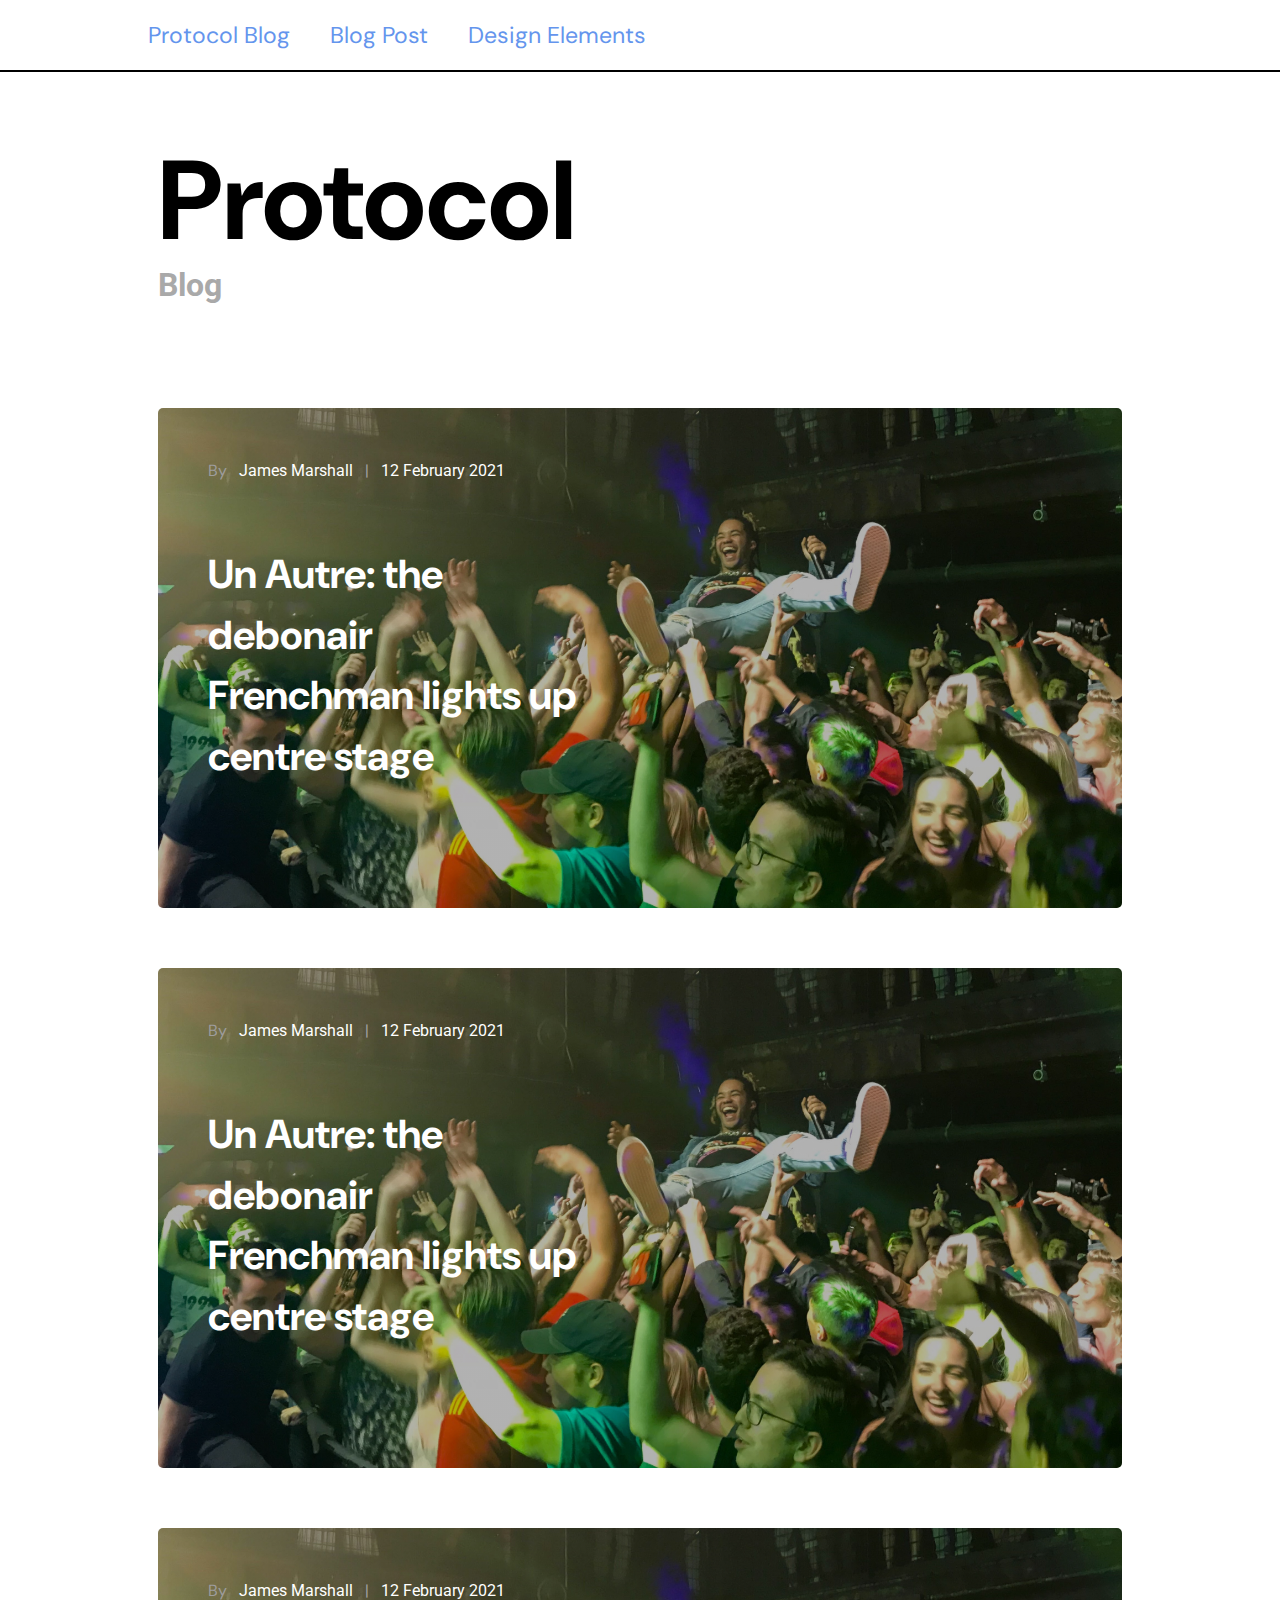
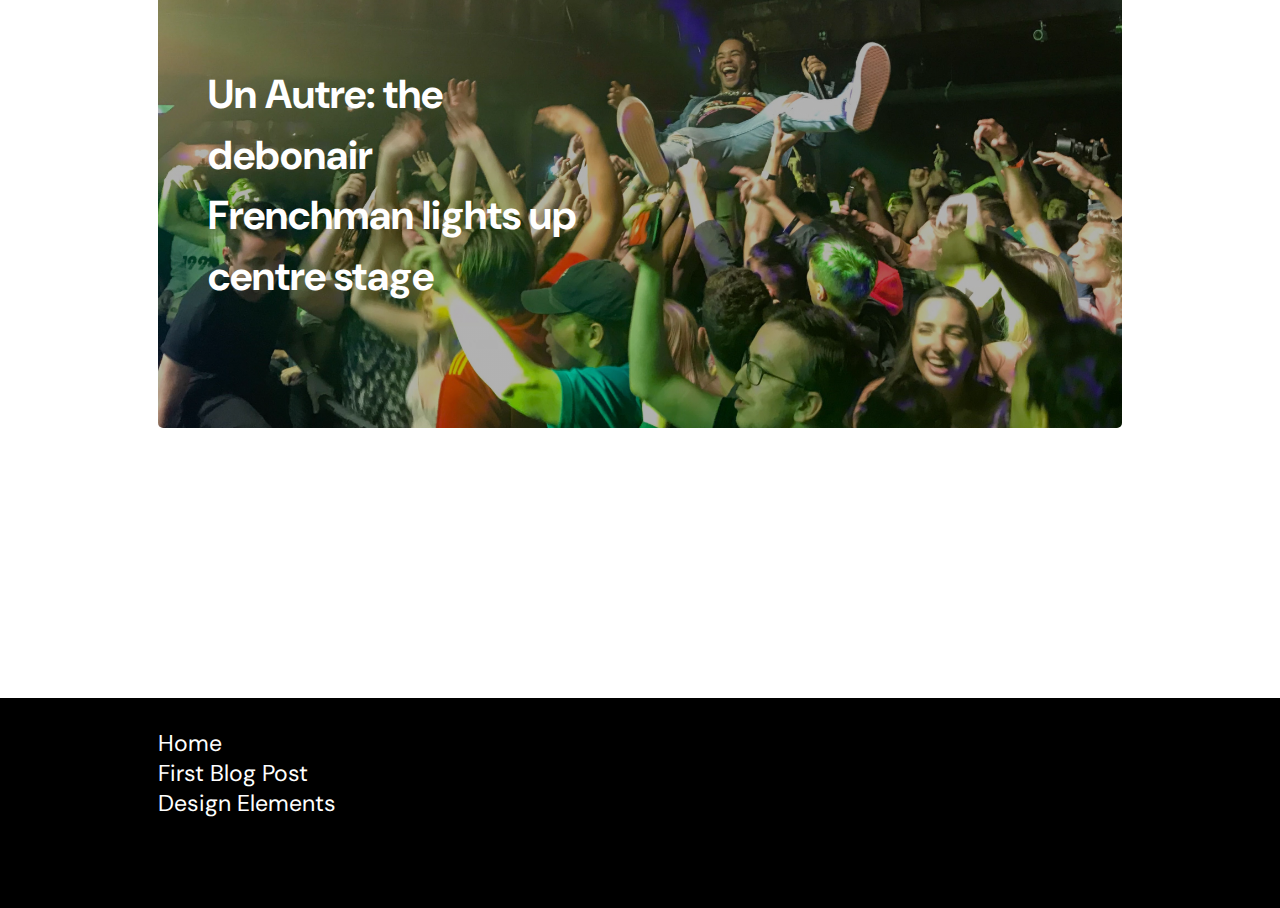
<file: index.html>
<!DOCTYPE html>
<html lang="en">
  <head>
    <meta charset="UTF-8" />
    <meta name="viewport" content="width=device-width, initial-scale=1.0" />
    <meta http-equiv="X-UA-Compatible" content="ie=edge" />
    <title>Protocol Blog</title>
    <link rel="stylesheet" href="/styles/blog-main-style.css" />
  </head>
  <body>
    <header>
      <div id="sticky-header">
        <div id="header-content">
          <ul>
            <li class="header-nav-links">
              <a href="/index.html">Protocol Blog</a>
            </li>
          </ul>
          <ul>
            <li class="header-nav-links">
              <a href="/html/blog-post1.html">Blog Post</a>
            </li>
          </ul>
          <ul>
            <li class="header-nav-links">
              <a href="/html/design-system.html">Design Elements</a>
            </li>
          </ul>
        </div>
      </div>
    </header>
    <div id="content">
      <nav>
        <h1 id="logo">Protocol</h1>
        <h5 class="darkgrey-font">Blog</h5>
      </nav>
      <main>
        <div id="blog-card-image-background">
          <a href="/html/blog-post1.html">
            <div id="blog-cards-container">
              <div id="card-date">
                <p>
                  <span>By &nbsp </span> James Marshall
                  <span> &nbsp | &nbsp </span> 12 February 2021
                </p>
              </div>
              <div id="card-title">
                <h6>Un Autre: the debonair Frenchman lights up centre stage</h6>
              </div>
            </div>
          </a>
        </div>
        <div id="blog-card-image-background">
          <a href="/html/blog-post1.html">
            <div id="blog-cards-container">
              <div id="card-date">
                <p>
                  <span>By &nbsp </span> James Marshall
                  <span> &nbsp | &nbsp </span> 12 February 2021
                </p>
              </div>
              <div id="card-title">
                <h6>Un Autre: the debonair Frenchman lights up centre stage</h6>
              </div>
            </div>
          </a>
        </div>
        <div id="blog-card-image-background">
          <a href="/html/blog-post1.html">
            <div id="blog-cards-container">
              <div id="card-date">
                <p>
                  <span>By &nbsp </span> James Marshall
                  <span> &nbsp | &nbsp </span> 12 February 2021
                </p>
              </div>
              <div id="card-title">
                <h6>Un Autre: the debonair Frenchman lights up centre stage</h6>
              </div>
            </div>
          </a>
        </div>
      </main>
    </div>
    <footer>
      <div id="links-container">
        <ul>
          <li><a href="/index.html">Home</a></li>
          <li><a href="/html/blog-post1.html">First Blog Post</a></li>
          <li><a href="/html/design-system.html">Design Elements</a></li>
        </ul>
      </div>
    </footer>
  </body>
</html>
</file>
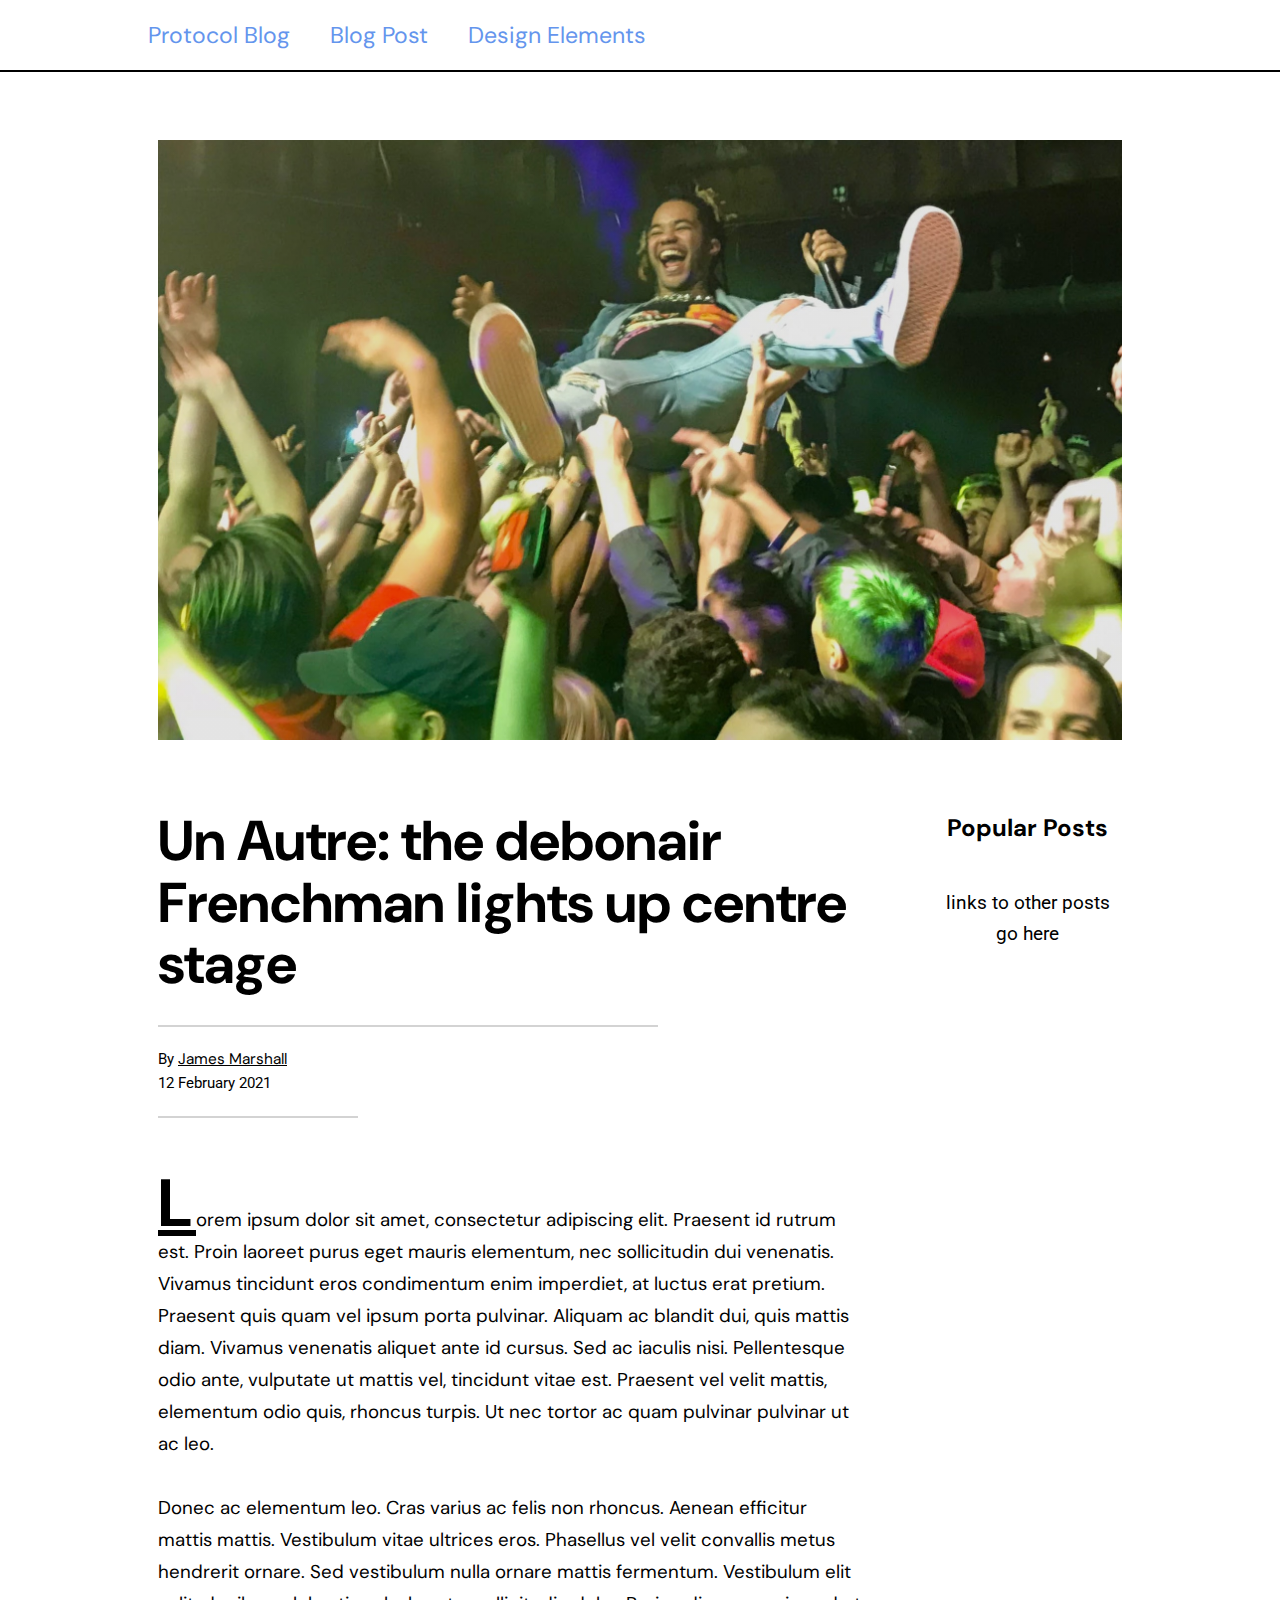
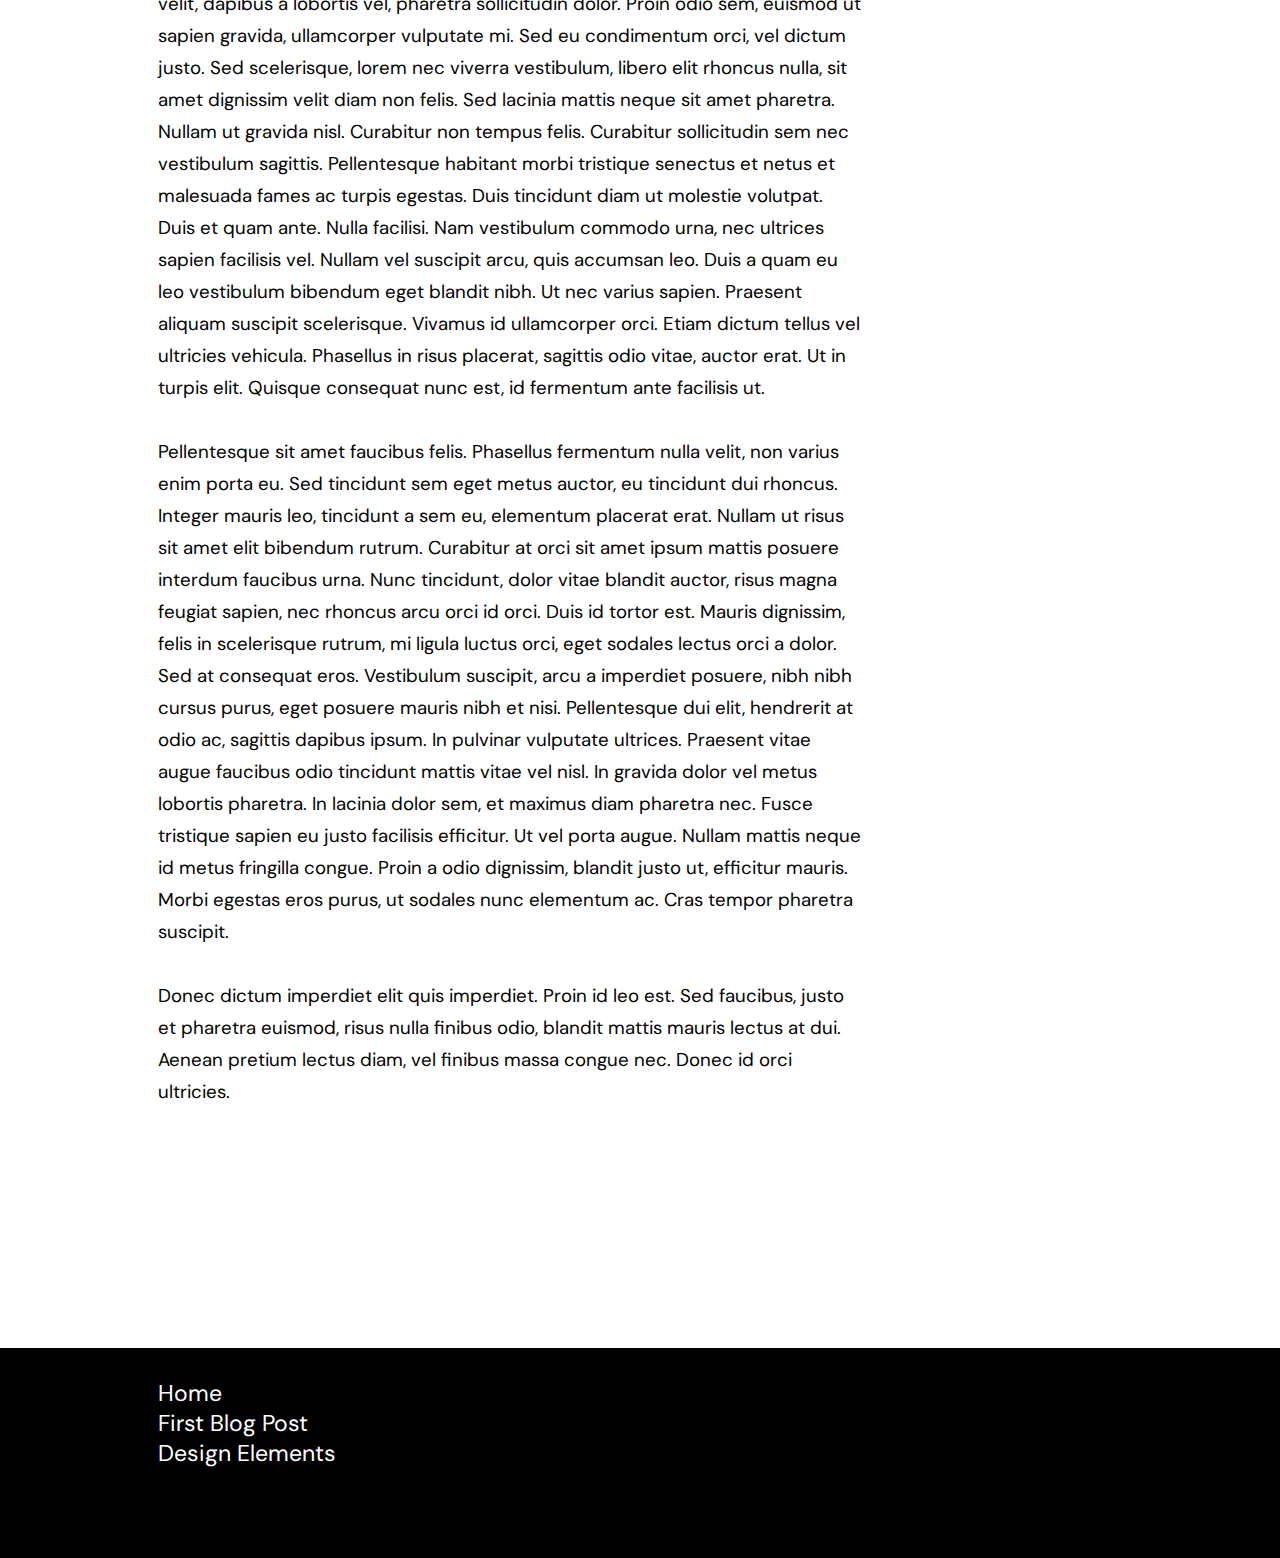
<file: html/blog-post1.html>
<!DOCTYPE html>
<html lang="en">
  <head>
    <meta charset="UTF-8" />
    <meta name="viewport" content="width=device-width, initial-scale=1.0" />
    <meta http-equiv="X-UA-Compatible" content="ie=edge" />
    <title>Protocol Blog Post</title>
    <link rel="stylesheet" href="/styles/blog-post-style.css" />
  </head>
  <body>
    <header>
      <div id="sticky-header">
        <div id="header-content">
          <ul>
            <li class="header-nav-links">
              <a href="/index.html">Protocol Blog</a>
            </li>
          </ul>
          <ul>
            <li class="header-nav-links">
              <a href="/html/blog-post1.html">Blog Post</a>
            </li>
          </ul>
          <ul>
            <li class="header-nav-links">
              <a href="/html/design-system.html">Design Elements</a>
            </li>
          </ul>
        </div>
      </div>
    </header>
    <div id="content">
      <nav>
        <div class="parallax"></div>
        <div style="height:0px;background-color:white"></div>
      </nav>
      <div id="title">
        <h2>
          Un Autre: the debonair Frenchman lights up centre stage
        </h2>
        <div id="border"></div>
        <div id="author-blog-post">
          <p>
            By <span>James Marshall</span><br />
            12 February 2021
          </p>
        </div>
      </div>

      <main>
        <article id="article-body">
          Lorem ipsum dolor sit amet, consectetur adipiscing elit. Praesent id
          rutrum est. Proin laoreet purus eget mauris elementum, nec
          sollicitudin dui venenatis. Vivamus tincidunt eros condimentum enim
          imperdiet, at luctus erat pretium. Praesent quis quam vel ipsum porta
          pulvinar. Aliquam ac blandit dui, quis mattis diam. Vivamus venenatis
          aliquet ante id cursus. Sed ac iaculis nisi. Pellentesque odio ante,
          vulputate ut mattis vel, tincidunt vitae est. Praesent vel velit
          mattis, elementum odio quis, rhoncus turpis. Ut nec tortor ac quam
          pulvinar pulvinar ut ac leo. <br /><br />Donec ac elementum leo. Cras
          varius ac felis non rhoncus. Aenean efficitur mattis mattis.
          Vestibulum vitae ultrices eros. Phasellus vel velit convallis metus
          hendrerit ornare. Sed vestibulum nulla ornare mattis fermentum.
          Vestibulum elit velit, dapibus a lobortis vel, pharetra sollicitudin
          dolor. Proin odio sem, euismod ut sapien gravida, ullamcorper
          vulputate mi. Sed eu condimentum orci, vel dictum justo. Sed
          scelerisque, lorem nec viverra vestibulum, libero elit rhoncus nulla,
          sit amet dignissim velit diam non felis. Sed lacinia mattis neque sit
          amet pharetra. Nullam ut gravida nisl. Curabitur non tempus felis.
          Curabitur sollicitudin sem nec vestibulum sagittis. Pellentesque
          habitant morbi tristique senectus et netus et malesuada fames ac
          turpis egestas. Duis tincidunt diam ut molestie volutpat. Duis et quam
          ante. Nulla facilisi. Nam vestibulum commodo urna, nec ultrices sapien
          facilisis vel. Nullam vel suscipit arcu, quis accumsan leo. Duis a
          quam eu leo vestibulum bibendum eget blandit nibh. Ut nec varius
          sapien. Praesent aliquam suscipit scelerisque. Vivamus id ullamcorper
          orci. Etiam dictum tellus vel ultricies vehicula. Phasellus in risus
          placerat, sagittis odio vitae, auctor erat. Ut in turpis elit. Quisque
          consequat nunc est, id fermentum ante facilisis ut.
          <br /><br />Pellentesque sit amet faucibus felis. Phasellus fermentum
          nulla velit, non varius enim porta eu. Sed tincidunt sem eget metus
          auctor, eu tincidunt dui rhoncus. Integer mauris leo, tincidunt a sem
          eu, elementum placerat erat. Nullam ut risus sit amet elit bibendum
          rutrum. Curabitur at orci sit amet ipsum mattis posuere interdum
          faucibus urna. Nunc tincidunt, dolor vitae blandit auctor, risus magna
          feugiat sapien, nec rhoncus arcu orci id orci. Duis id tortor est.
          Mauris dignissim, felis in scelerisque rutrum, mi ligula luctus orci,
          eget sodales lectus orci a dolor. Sed at consequat eros. Vestibulum
          suscipit, arcu a imperdiet posuere, nibh nibh cursus purus, eget
          posuere mauris nibh et nisi. Pellentesque dui elit, hendrerit at odio
          ac, sagittis dapibus ipsum. In pulvinar vulputate ultrices. Praesent
          vitae augue faucibus odio tincidunt mattis vitae vel nisl. In gravida
          dolor vel metus lobortis pharetra. In lacinia dolor sem, et maximus
          diam pharetra nec. Fusce tristique sapien eu justo facilisis
          efficitur. Ut vel porta augue. Nullam mattis neque id metus fringilla
          congue. Proin a odio dignissim, blandit justo ut, efficitur mauris.
          Morbi egestas eros purus, ut sodales nunc elementum ac. Cras tempor
          pharetra suscipit. <br /><br />Donec dictum imperdiet elit quis
          imperdiet. Proin id leo est. Sed faucibus, justo et pharetra euismod,
          risus nulla finibus odio, blandit mattis mauris lectus at dui. Aenean
          pretium lectus diam, vel finibus massa congue nec. Donec id orci
          ultricies.
        </article>
      </main>
      <section>
        <h6>Popular Posts</h6>
        <br />
        <br />
        <p class="link">links to other posts go here</p>
      </section>
    </div>
    <footer>
      <div id="links-container">
        <ul>
          <li><a href="/index.html">Home</a></li>
          <li><a href="/html/blog-post1.html">First Blog Post</a></li>
          <li><a href="/html/design-system.html">Design Elements</a></li>
        </ul>
      </div>
    </footer>
  </body>
</html>
</file>
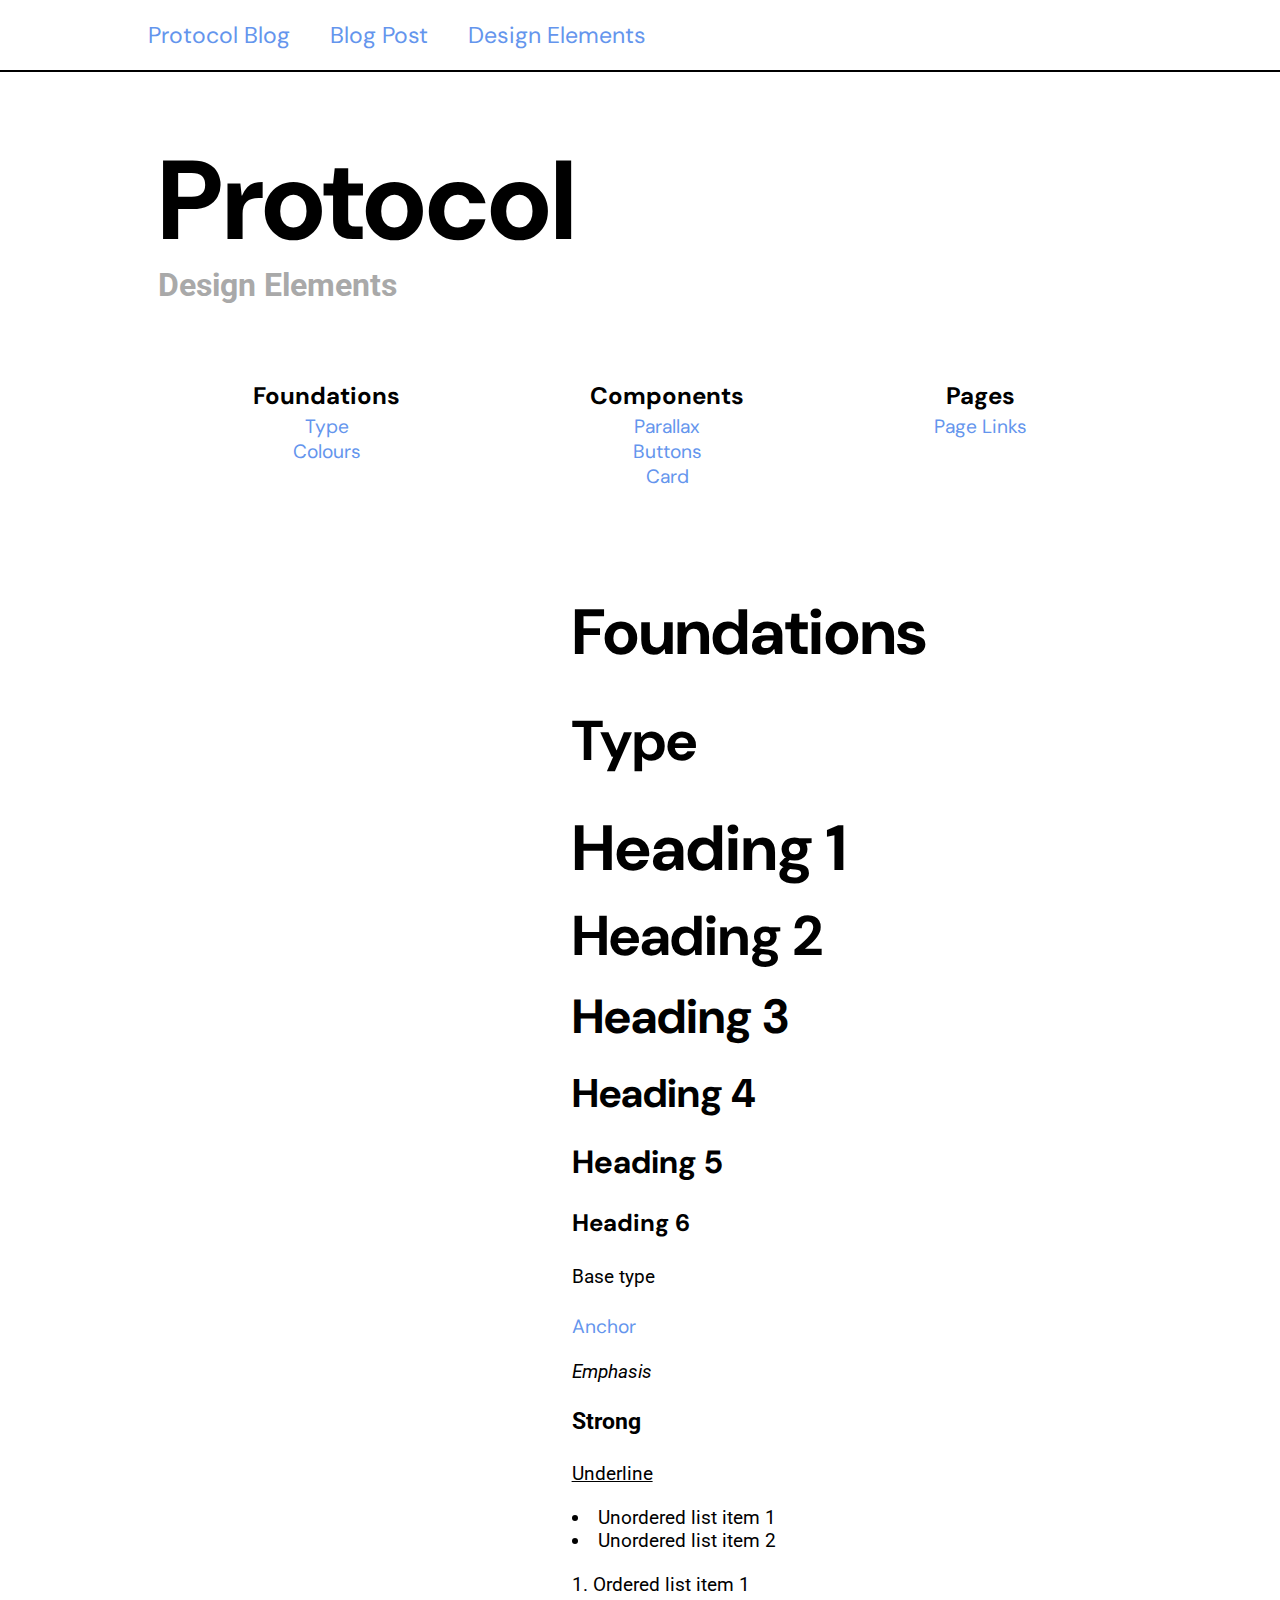
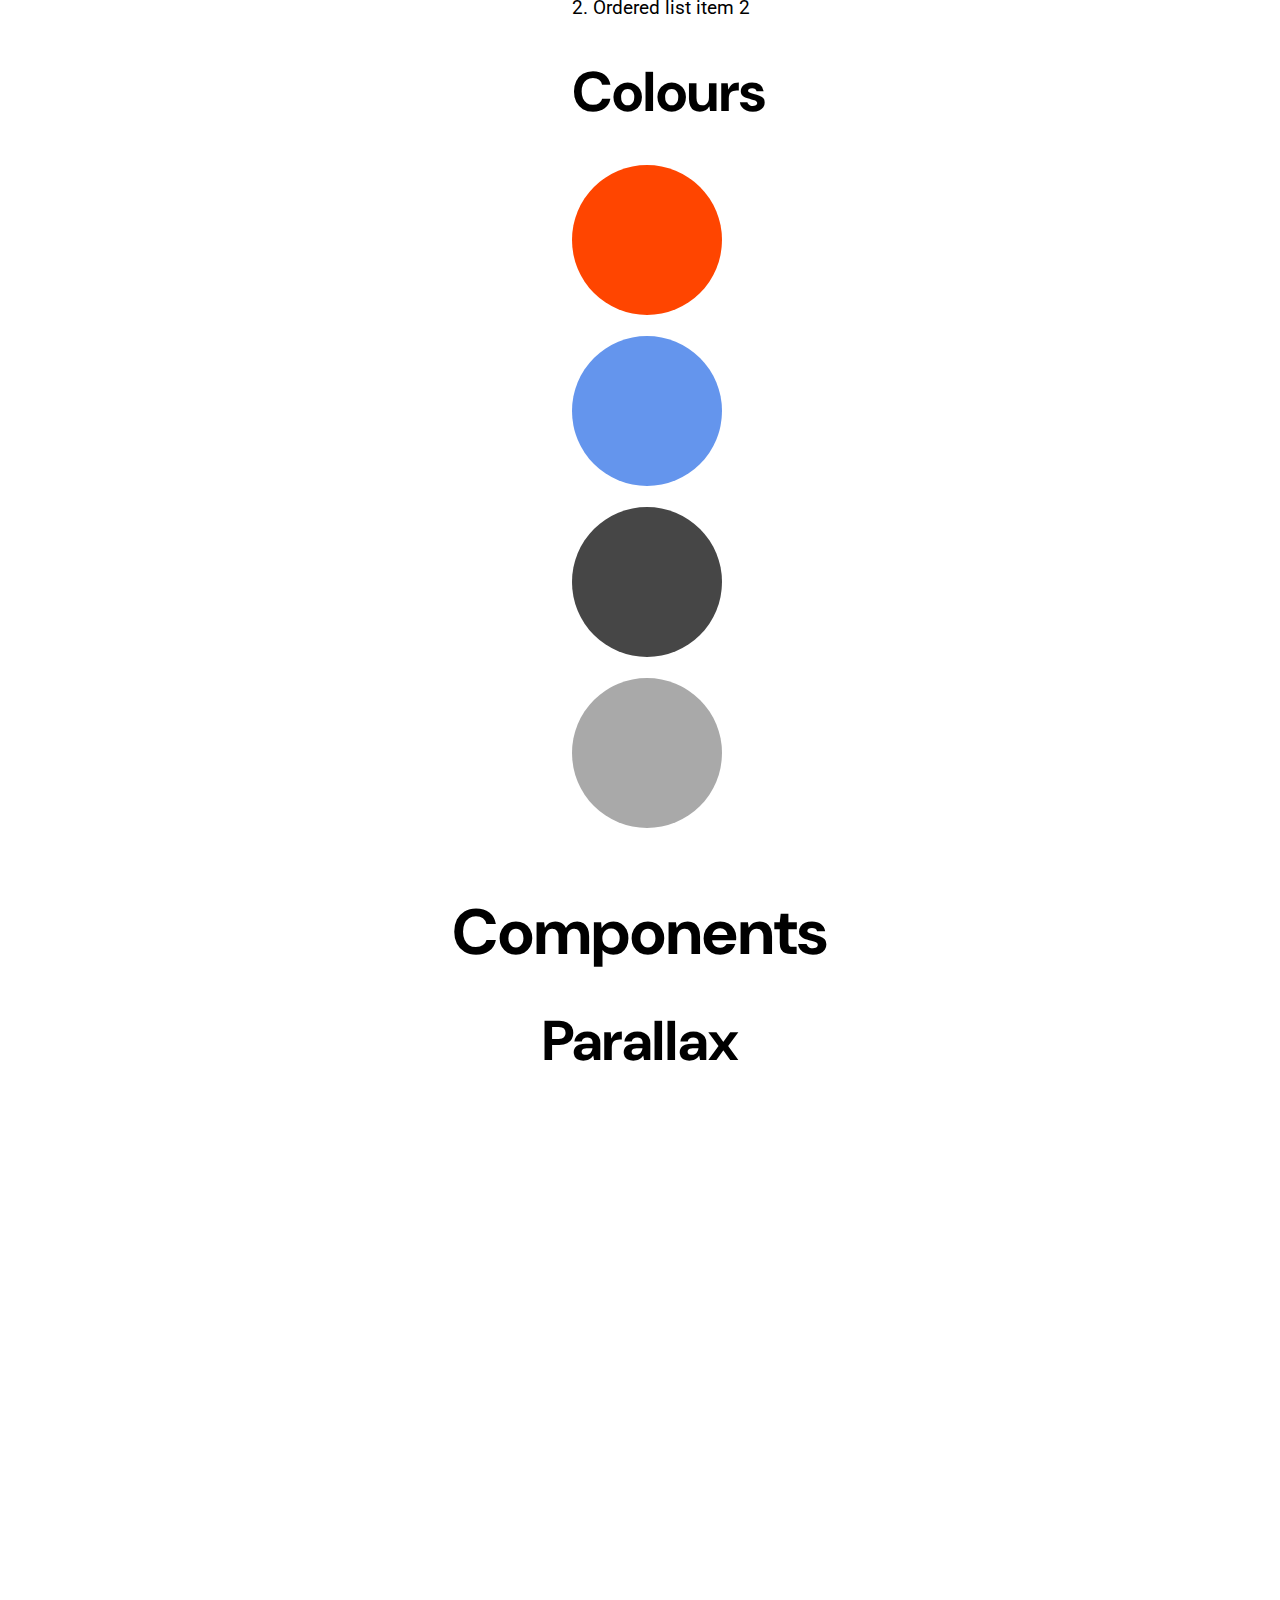
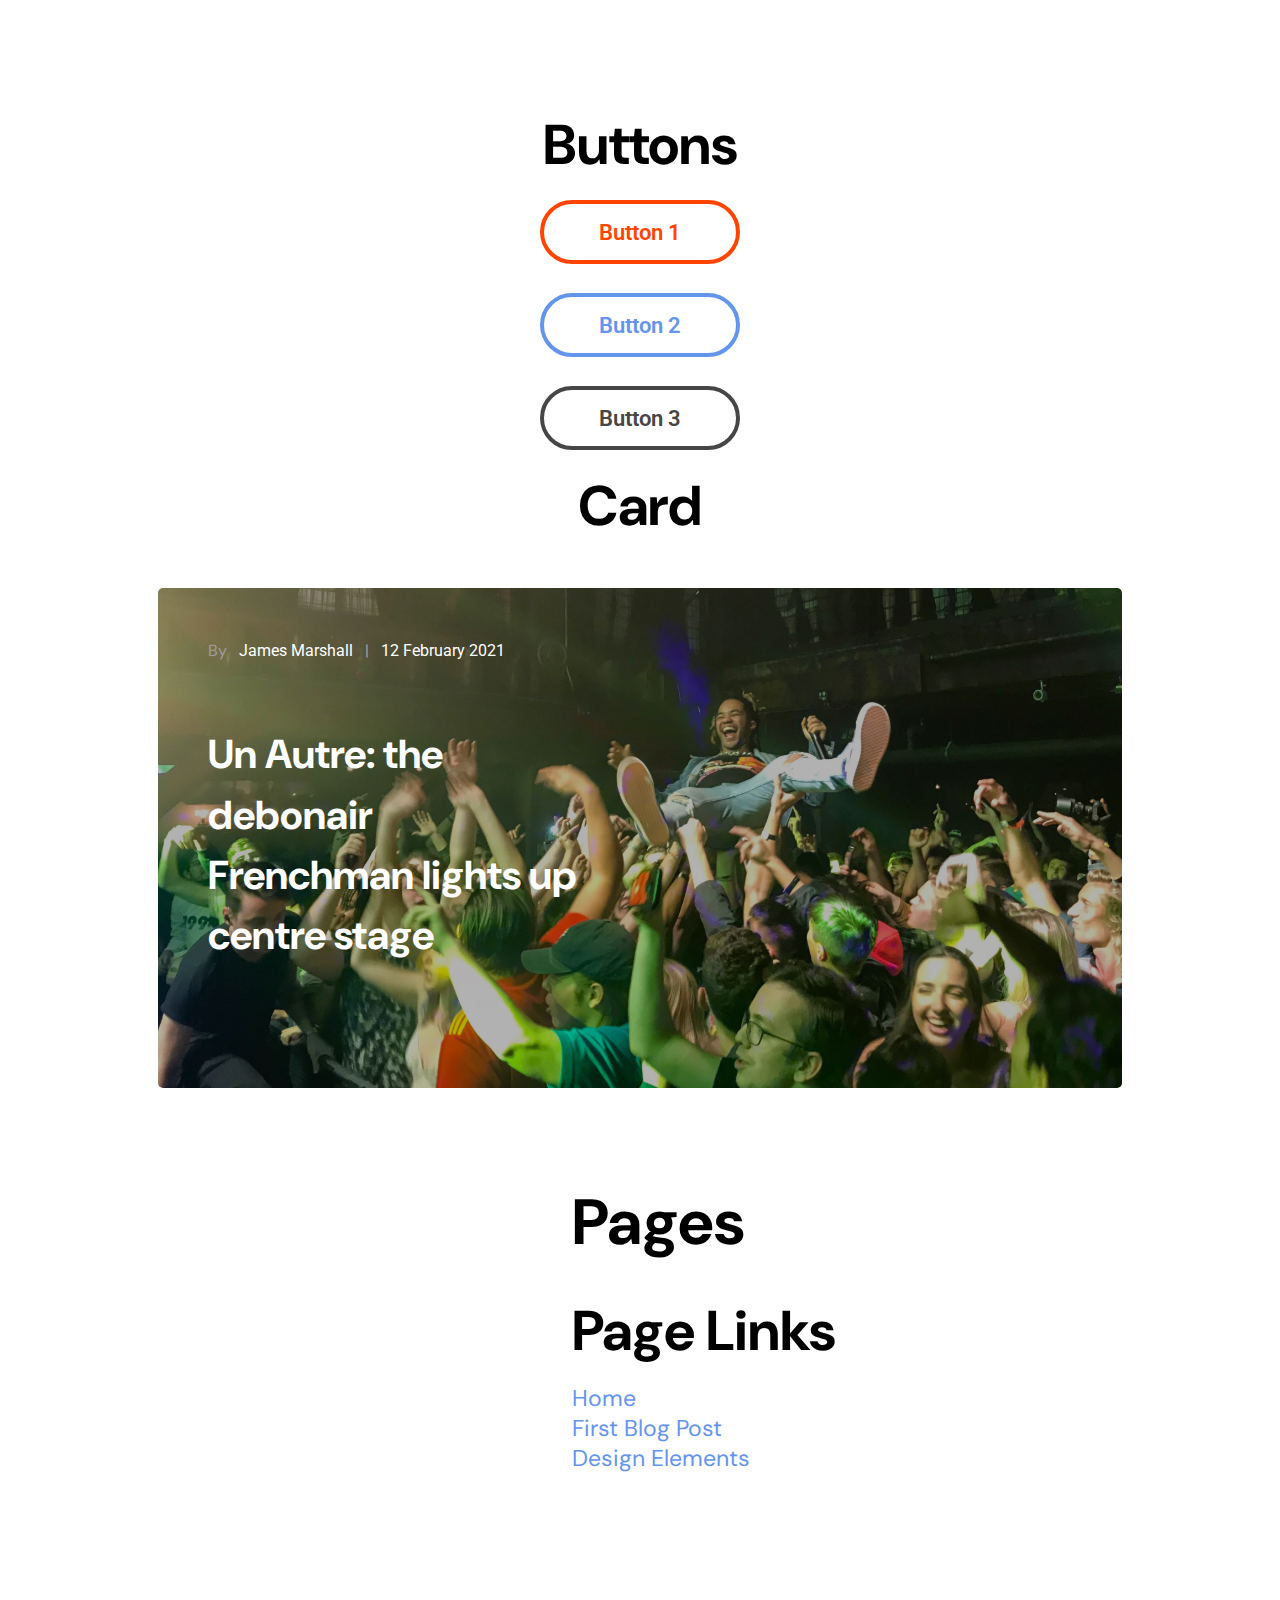
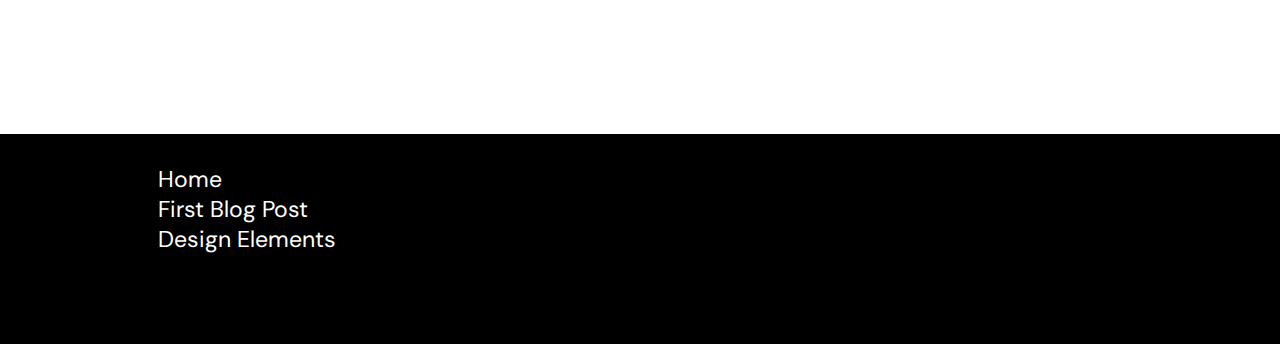
<file: html/design-system.html>
<!DOCTYPE html>
<html lang="en">
  <head>
    <meta charset="UTF-8" />
    <meta name="viewport" content="width=device-width, initial-scale=1.0" />
    <meta http-equiv="X-UA-Compatible" content="ie=edge" />
    <title>Protocol Blog Design</title>
    <link rel="stylesheet" href="/styles/design-system-style.css" />
  </head>
  <body>
    <header>
      <div id="sticky-header">
        <div id="header-content">
          <ul>
            <li class="header-nav-links">
              <a href="/index.html">Protocol Blog</a>
            </li>
          </ul>
          <ul>
            <li class="header-nav-links">
              <a href="/html/blog-post1.html">Blog Post</a>
            </li>
          </ul>
          <ul>
            <li class="header-nav-links">
              <a href="/html/design-system.html">Design Elements</a>
            </li>
          </ul>
        </div>
      </div>
    </header>
    <div id="content">
      <nav>
        <h1 id="logo">Protocol</h1>
        <h5 class="darkgrey-font">Design Elements</h5>
      </nav>
      <main id="main1">
        <h1 id="foundations">Foundations</h1></br></br>
        <h2 id="type">Type</h2></br></br>
        <h1>Heading 1</h1></br>
        <h2>Heading 2</h2></br>
        <h3>Heading 3</h3></br>
        <h4>Heading 4</h4></br>
        <h5>Heading 5</h5></br>
        <h6>Heading 6</h6></br>
        <p>Base type</p></br>
        <a href="">Anchor</a><br /></br>
        <em>Emphasis</em></br></br>
        <p><b>Strong</b></p></br>
        <u>Underline</u></br></br>
        <ul>
          <li>Unordered list item 1</li>
          <li>Unordered list item 2</li>
        </ul></br>
        <ol>
          <li>Ordered list item 1</li>
          <li>Ordered list item 2</li>
        </ol></br></br>
        <h2 id="colours">Colours</h2></br></br>
        <div class="design-system-colour orangered"></div></br>
        <div class="design-system-colour cornflowerblue"></div></br>
        <div class="design-system-colour charcoal"></div></br>
        <div class="design-system-colour darkgrey"></div>
      </main>

      <main id="main2">
        <h1 id="components">Components</h1></br></br>
        <h2 id="parallax">Parallax</h2></br>
        <div class="parallax"></div>
        <div style="height:0px;background-color:white"></div></br>
        <h2 id="buttons">Buttons</h2></br>
        <button class="button-1">Button 1</button><br /></br>
        <button class="button-2">Button 2</button><br /></br>
        <button class="button-3">Button 3</button><br /></br>
        <h2 id="card">Card</h2></br>
        <div id="blog-card-image-background">
          <a href="/html/blog-post1.html">
            <div id="blog-cards-container">
              <div id="card-date">
                <p>
                  <span>By &nbsp </span> James Marshall
                  <span> &nbsp | &nbsp </span> 12 February 2021
                </p>
              </div>
              <div id="card-title">
                <h6>Un Autre: the debonair Frenchman lights up centre stage</h6>
              </div>
            </div>
          </a>
        </div>
      </main>
      <main id="main3">
        <h1 id="pages">Pages</h1> <br /><br />
        <h2 id="page-links">Page Links</h2><br />
        <ul>
          <li class="page-links"><a href="/index.html">Home</a></li>
          <li class="page-links">
            <a href="/html/blog-post1.html">First Blog Post</a>
          </li>
          <li class="page-links">
            <a href="/html/design-system.html">Design Elements</a>
          </li>
        </ul></br>
      </main>
      <section>
        <section class="main-design-system-components1">
          <h6>Foundations</h6>
          <a href="#type">Type</a>
          <a href="#colours">Colours</a>
          </ul>
        </section>
        <section class="main-design-system-components2">
          <h6>Components</h6>
          <a href="#parallax">Parallax</a>
          <a href="#buttons">Buttons</a>
          <a href="#card">Card</a>
        </section>
        <section class="main-design-system-components3"><h6>Pages</h6>
          <a href="#page-links">Page Links</a>
        </section>
      </section>
    </div>
    <footer>
      <div id="links-container">
        <ul>
          <li><a href="/index.html">Home</a></li>
          <li><a href="/html/blog-post1.html">First Blog Post</a></li>
          <li><a href="/html/design-system.html">Design Elements</a></li>
        </ul>
      </div>
      </footer>
  </body>
</html>
</file>
<file: styles/blog-main-style.css>
@import "/styles/style.css" screen;
@import "/styles/header-style.css" screen;
@import "/styles/card-effects.css" screen and (min-width: 760px);
@import "/styles/footer-style.css" screen;

/* #content {
  display: grid;
  grid-template-columns: repeat(4, 1fr);
  grid-auto-rows: minmax(200px, auto);
  max-width: 960px;
  margin: 0 auto;
  grid-gap: 10px;
  grid-template-areas:
    "header header header header"
    "nav nav nav nav"
    "section section section main"
    "main main main main"
    "main main main main"
    
    "footer footer footer footer";
} */
@media screen and (min-width: 760px) {
  #content {
    display: grid;
    grid-template-columns: repeat(4, 1fr);
    grid-auto-rows: minmax(200px, auto);
    max-width: 80%;
    margin: 0 auto;
    grid-gap: 10px;
    grid-template-areas:
      "nav nav nav nav"
      "main main main main"
      "footer footer footer footer";
  }
}
#content > * {
  padding: 30px;
}
header {
  margin-bottom: 10px;
}
nav {
  grid-area: nav;
  display: flex;
  flex-direction: column;
  text-align: left !important;
}
main {
  grid-area: main;
  max-height: auto;
  display: flex;
  flex-direction: column;
}
section {
  grid-area: section;
}
footer {
  grid-area: footer;
}
</file>
<file: styles/blog-post-style.css>
@import "/styles/style.css" screen;
@import "/styles/header-style.css" screen;
@import "/styles/parrallax.css" screen and (min-width: 760px);
@import "/styles/footer-style.css" screen;
* {
  margin: 0;
  padding: 0;
  list-style: none;
  text-decoration: none;
  /* border: 1px solid red !important; */
}
body {
  font-family: "Franklin Gothic Medium", "Arial Narrow", Arial, sans-serif;
  text-align: center;
}
/* #content {
  display: grid;
  grid-template-columns: repeat(4, 1fr);
  grid-auto-rows: minmax(200px, auto);
  max-width: 960px;
  margin: 0 auto;
  grid-gap: 10px;
  grid-template-areas:
    "header header header header"
    "nav nav nav nav"
    "section section section main"
    "main main main main"
    "main main main main"
    
    "footer footer footer footer";
} */
@media screen and (min-width: 760px) {
  #content {
    display: grid;
    grid-template-columns: repeat(4, 1fr);
    grid-auto-rows: minmax(200px, auto);
    max-width: 80%;
    margin: 0 auto;
    grid-gap: 10px;
    grid-template-areas:
      "nav nav nav nav"
      "title title title section"
      "main main main section"
      "footer footer footer footer";
  }
}
#content > * {
  padding: 30px;
  /* background-color: cornflowerblue; */
}
header {
  margin-bottom: 10px;
}
nav {
  grid-area: nav;
}
main {
  grid-area: main;
  max-height: auto;
  display: flex;
  flex-direction: column;
}
section {
  grid-area: section;
}
footer {
  grid-area: footer;
}
#title {
  grid-area: title;
  text-align: left;
}
#border {
  height: 30px;
  width: 500px;
  border-bottom: 2px solid lightgrey;
}
#author-blog-post {
  font-size: 0.8em;
  margin-top: 20px;
  padding-bottom: 20px;
  border-bottom: 2px solid lightgrey;
  width: 200px;
}
#author-blog-post span {
  text-decoration-line: underline;
}
#article-body {
  font-size: 14pt;
  line-height: 24pt;
  text-align: left;
}
#article-body::first-letter {
  font-family: "DM Sans", sans-serif;
  font-weight: bold;
  font-size: 50pt;
  line-height: 24pt;
  text-align: left;
  text-decoration-line: underline;
  letter-spacing: 5px;
}
</file>
<file: styles/design-system-style.css>
@import "/styles/style.css" screen;
@import "/styles/header-style.css" screen;
@import "/styles/parrallax.css" screen;
@import "/styles/card-effects.css" screen and (min-width: 760px);
@import "/styles/button-style.css" screen;
@import "/styles/footer-style.css" screen;

body {
  text-align: center;
}
/* #content {
  display: grid;
  grid-template-columns: repeat(4, 1fr);
  grid-auto-rows: minmax(200px, auto);
  max-width: 960px;
  margin: 0 auto;
  grid-gap: 10px;
  grid-template-areas:
    "header header header header"
    "nav nav nav nav"
    "section section section main"
    "main main main main"
    "main main main main"
    
    "footer footer footer footer";
} */
@media screen and (min-width: 760px) {
  #content {
    max-width: 80%;
    margin: 0 auto;
    display: grid;
    grid-template-columns: repeat(5, 1fr);
    grid-auto-rows: minmax(200px, auto);
    grid-gap: 10px;
    grid-template-areas:
      "nav nav nav nav nav"
      "section section section section section"
      ". . main1 main1 ."
      "main2 main2 main2 main2 main2"
      ". . main3 main3 ."
      "footer footer footer footer footer";
  }
}
#content > * {
  padding: 30px;
  /* background-color: cornflowerblue; */
}
header {
  margin-bottom: 10px;
}
nav {
  grid-area: nav;
  display: flex;
  flex-direction: column;
  text-align: left !important;
}
#main1 {
  grid-area: main1;
  max-height: auto;
  text-align: left;
}
#main2 {
  grid-area: main2;
}
#main3 {
  grid-area: main3;
  max-height: auto;
  text-align: left;
}
section {
  grid-area: section;
  max-height: auto;
  display: flex;
  flex-direction: row;
}

footer {
  /* grid-area: footer; */
}
.main-design-system-components1 {
  height: 150px;
  margin: auto;
  display: flex;
  flex-direction: column;
}
.main-design-system-components2 {
  height: 150px;
  margin: auto;
  display: flex;
  flex-direction: column;
}
.main-design-system-components3 {
  height: 150px;
  margin: auto;
  display: flex;
  flex-direction: column;
}
.design-system-colour {
  height: 150px;
  width: 150px;
  border-radius: 75px;
}
.page-links {
  list-style-type: none;
}
</file>
